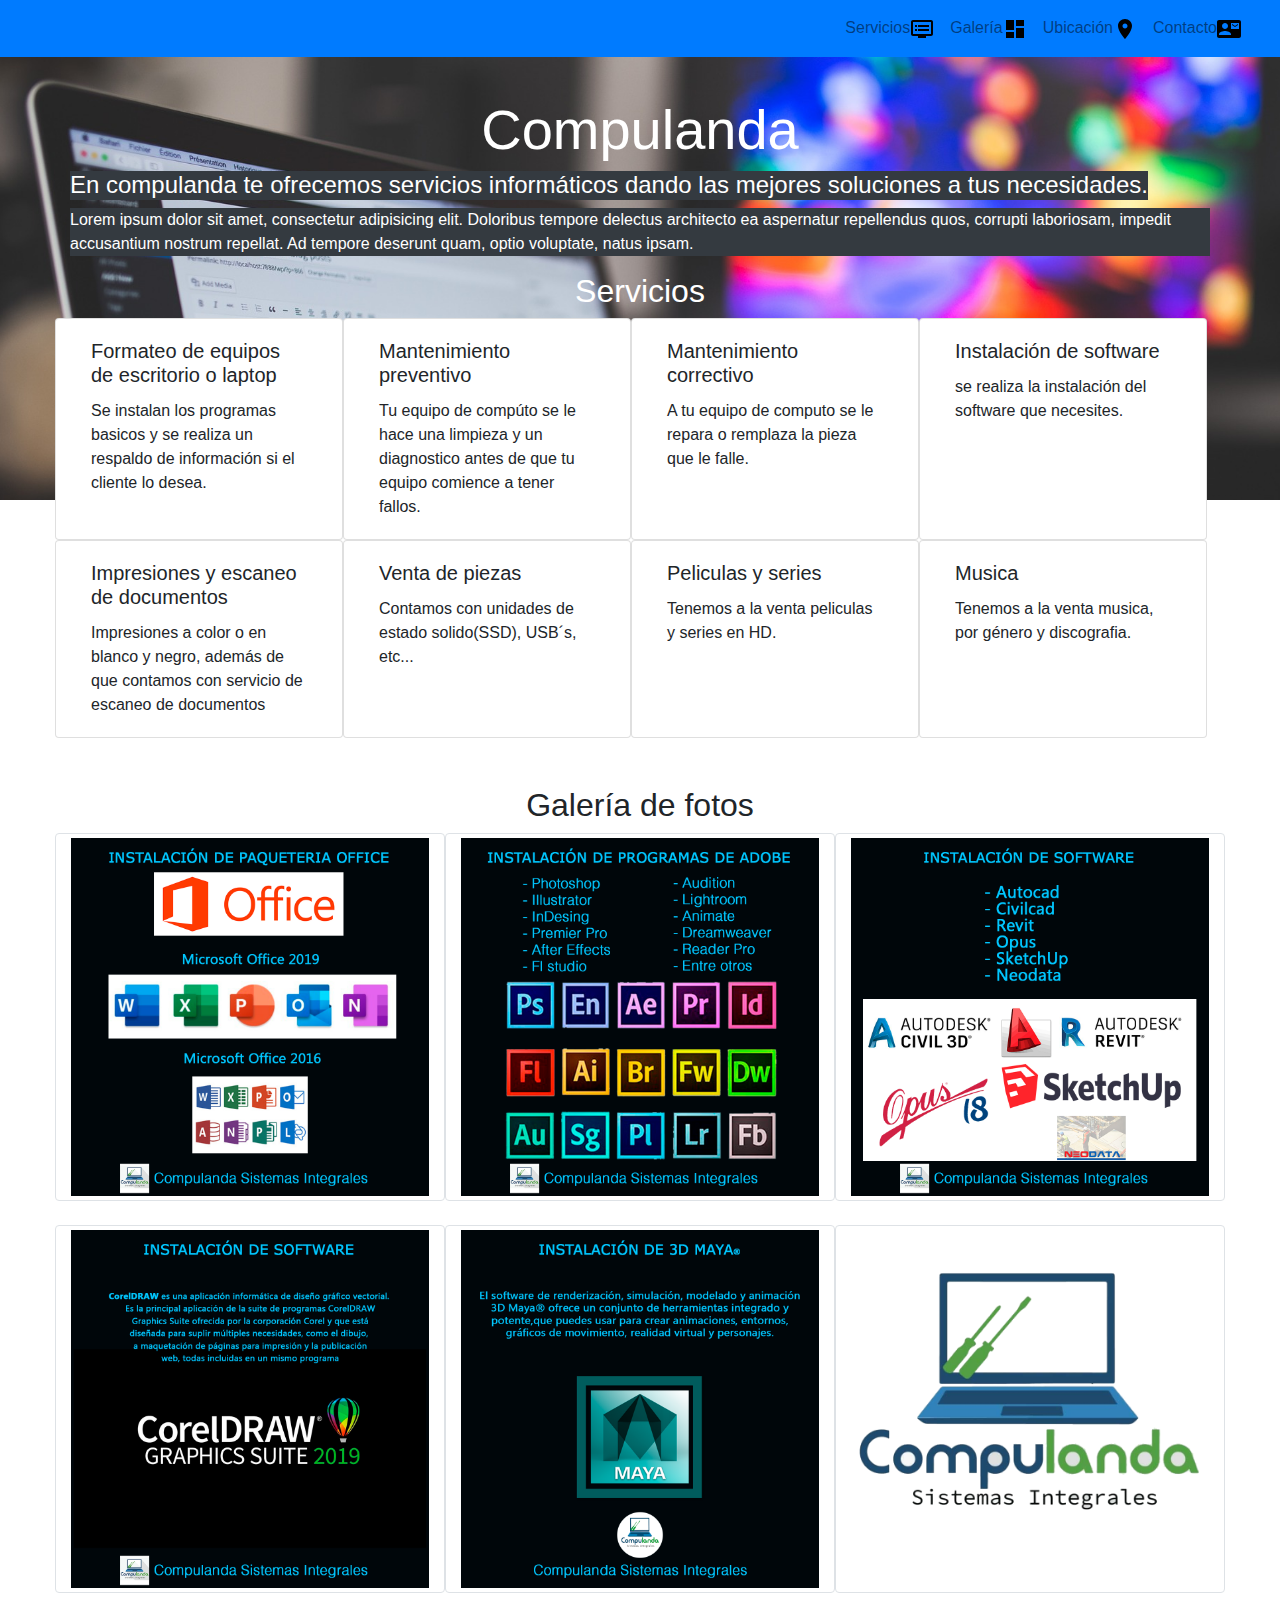
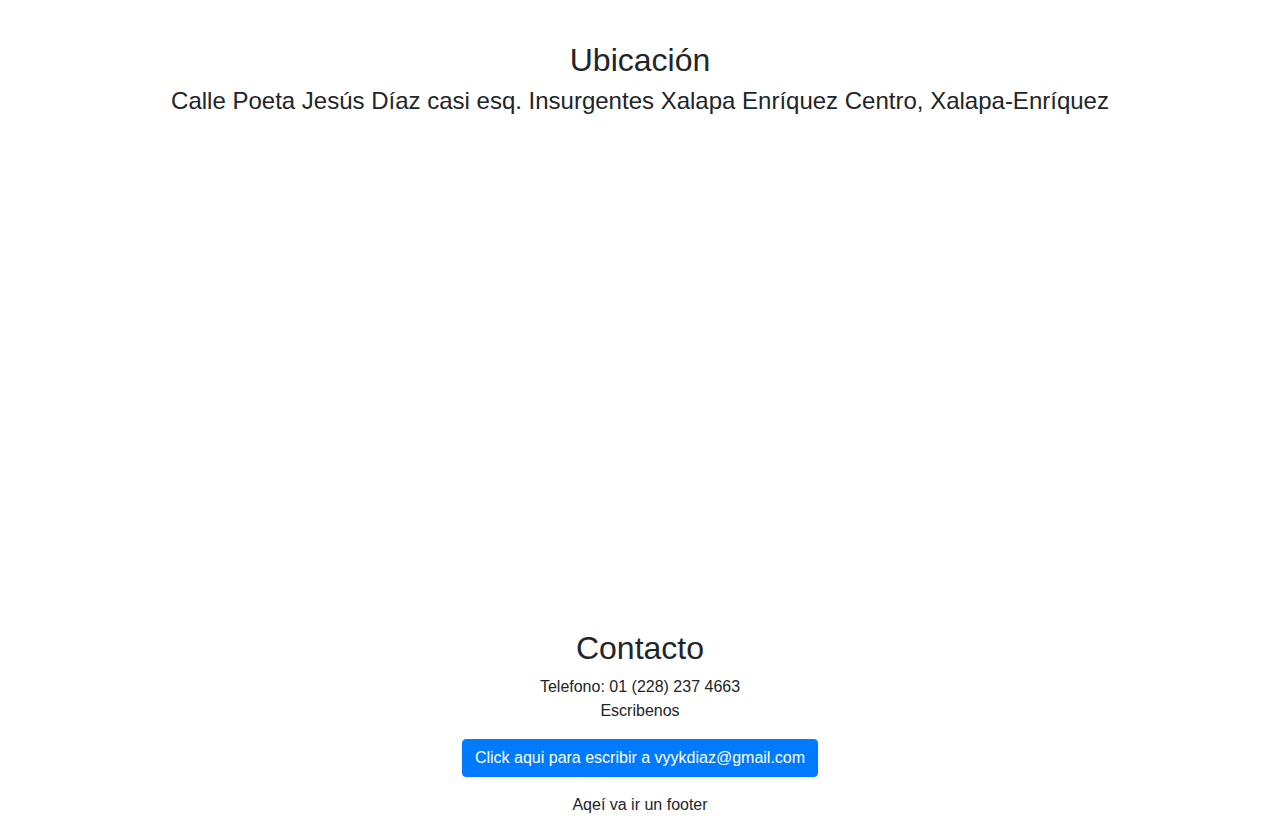
<file: index.html>
<!DOCTYPE html>
<html lang="es">
<head>
	<meta charset="UTF-8">
	<meta name="viewport" content="width=device-width, initial-scale=1, shrink-to-fit=no">
	  <!--Icono de tag-->
	  <link rel="shortcut icon" type="image/x-icon" href="img/favicon.ico">
	  <!-- FUENTES DE GOOGLE FONT
	  <link href="https://fonts.googleapis.com/css?family=Open+Sans:400,400i,700,700i" rel="stylesheet">-->
	  <link href="https://fonts.googleapis.com/css?family=Montserrat:300i,400,500,600i,700,700i,800,800i,900,900i" rel="stylesheet">
	  <!-- ARCHIVOS CSS BOOTSTRAP 4 -->
	  <link type="text/css" rel="stylesheet" href="css/bootstrap.min.css">
	  <link type="text/css" rel="stylesheet" href="css/style.css">
	<title>Compulanda</title>
</head>
<body>

<!--MENU DE NAVEGACIÓN DE LA PAGINA PRINCIPAL bg-light-->
<nav class="navbar navbar-expand-lg navbar-light bg-primary fixed-top">
    <div class="container-fluid">     
        
       <!--  <a href="https://www.segobver.gob.mx/" class="nav-link">
          <img class="img-fluid" src="images/segob/cinta.png" alt="" width="350" height="auto">
        </a> -->

      <button type="button" class="navbar-toggler" data-toggle="collapse"
      data-target="#menu-principal" aria-controls="menu-principal" aria-expanded="false"
      aria-label="Desplegar menú de navegación">
        <span class="navbar-toggler-icon"></span>
      </button>

    <div class="collapse navbar-collapse" id="menu-principal">
      <ul class="navbar-nav ml-auto">
      	<!--
        <li class="nav-item"><a href="index.html" class="nav-link text-center active">Inicio<span><img src="img/icons/home.svg" class=""></span></a></li>-->
        <li class="nav-item"><a href="#servicios" class="nav-link text-center">Servicios<span><img src="img/icons/compu.svg"></span></a></li>
        <li class="nav-item"><a href="#Galería" class="nav-link text-center">Galería<span><img src="img/icons/galeria.svg"></span></a></li>
        <!--####################################
        <li class="nav-item text-center">
          <div class="btn-group" role="group" aria-label="Button group with nested dropdown">
            <div class="btn-group" role="group">
              <button id="btnGroupDrop1" type="button" class="btn dropdown-toggle nav-link bg-light" data-toggle="dropdown" aria-haspopup="true" aria-expanded="false">
                Actualización <span><img src="images/vineta1.png"></span>
              </button>
              <div class="dropdown-menu text-center text-table" aria-labelledby="btnGroupDrop1">
                <a class="dropdown-item" href="http://www.diputados.gob.mx/" target="_blank">Cámara de Diputados</a>
                <a class="dropdown-item" href="http://www.senado.gob.mx/64/" target="_blank">Cámara de Senadores</a>
                <a class="dropdown-item" href="http://www.legisver.gob.mx/" target="_blank">Congreso del Estado</a>
                <a class="dropdown-item" href="https://www.dof.gob.mx/" target="_blank">Diario Oficial de la Federación</a>
                <a class="dropdown-item" href="">Semanario Judicial</a>
              </div>
            </div>
          </div>
        </li> -->
        <!--####################################
        <li class="nav-item"><a href="quienes_somos.html" class="nav-link text-center">¿Quiénes somos?<span><img src="img/icons/somos.svg"></span></a></li> -->
        <li class="nav-item"><a href="modernizacion.html" class="nav-link text-center">Ubicación<span><img src="img/icons/ubicacion.svg"></span></a></li>
        <li class="nav-item"><a href="directorio.html" class="nav-link text-center">Contacto<span><img src="img/icons/contacto.svg"></span></a></li>
      </ul>
    </div>

    </div>
  </nav>
<!--CONTENIDO-->
<div id="parallax-image">
<div class="container">

	<br><br><br><br>
	<h1 class="text-center text-white titulo-principal">Compulanda</h1>
	<div class="row">
		<h4 class="text-center text-white bg-dark">
			En compulanda te ofrecemos servicios informáticos dando las mejores soluciones a tus necesidades.
		</h4>
		<p class="text-white bg-dark">Lorem ipsum dolor sit amet, consectetur adipisicing elit. Doloribus tempore delectus architecto ea aspernatur repellendus quos, corrupti laboriosam, impedit accusantium nostrum repellat. Ad tempore deserunt quam, optio voluptate, natus ipsam.</p>
	</div>

	<!--SERVICIOS DE COMPULANDA---------------------------------------------------->
	<h2 class="text-center text-white">Servicios</h2>
	<div class="row">
		<div class="row">
			<!--#######################-->
			<div class="card col-12 col-md-3 col-sm-6" style="width: 18rem;">
			  <div class="card-body">
			    <h5 class="card-title">Formateo de equipos de escritorio o laptop</h5>
			    <!--<h6 class="card-subtitle mb-2 text-muted">Card subtitle</h6> -->
			    <p class="card-text text-left">Se instalan los programas basicos y se realiza un
			     respaldo de información si el cliente lo desea.</p>
			    <!--<a href="#" class="card-link">Card link</a>
			    <a href="#" class="card-link">Another link</a>-->
			  </div>
			</div>
			<!--########################-->
			<div class="card col-12 col-md-3 col-sm-6" style="width: 18rem;">
			  <div class="card-body">
			    <h5 class="card-title">Mantenimiento preventivo</h5>
			    <!--<h6 class="card-subtitle mb-2 text-muted">Card subtitle</h6>-->
			    <p class="card-text">
			    	Tu equipo de compúto se le hace una limpieza y un diagnostico
			    	antes de que tu equipo comience a tener fallos.
				</p>
			    <!--
			    <a href="#" class="card-link">Card link</a>
			    <a href="#" class="card-link">Another link</a> -->
			  </div>
			</div>
			<!--########################-->
			<div class="card col-12 col-md-3 col-sm-6" style="width: 18rem;">
			  <div class="card-body">
			    <h5 class="card-title">Mantenimiento correctivo</h5>
			    <p class="card-text">
					A tu equipo de computo se le repara o remplaza la
					pieza que le falle.
			    </p>
			  </div>
			</div>
			<!--########################-->
			<div class="card col-12 col-md-3 col-sm-6" style="width: 18rem;">
			  <div class="card-body">
			    <h5 class="card-title">Instalación de software</h5>
			    <p class="card-text">
			    	se realiza la instalación del software que necesites.
			    </p>
			  </div>
			</div>
		</div>
		<!--ROW DE SERVICIOS-->
		<br><br>
		<div class="row">
			<!--#######################-->
			<div class="card col-12 col-md-3 col-sm-6" style="width: 18rem;">
			  <div class="card-body">
			    <h5 class="card-title">Impresiones y escaneo de documentos</h5>
			    <p class="card-text text-left">Impresiones a color o en blanco y negro,
			     además de que contamos con servicio de escaneo de documentos</p>
			  </div>
			</div>
			<!--########################-->
			<div class="card col-12 col-md-3 col-sm-6" style="width: 18rem;">
			  <div class="card-body">
			    <h5 class="card-title">Venta de piezas</h5>
			    <p class="card-text">
			    	Contamos con unidades de estado solido(SSD), USB´s, etc...
				</p>
			  </div>
			</div>
			<!--########################-->
			<div class="card col-12 col-md-3 col-sm-6" style="width: 18rem;">
			  <div class="card-body">
			    <h5 class="card-title">Peliculas y series</h5>
			    <p class="card-text">
					Tenemos a la venta peliculas y series en HD.
			    </p>
			  </div>
			</div>
			<!--########################-->
			<div class="card col-12 col-md-3 col-sm-6" style="width: 18rem;">
			  <div class="card-body">
			    <h5 class="card-title">Musica</h5>
			    <p class="card-text">
			    	Tenemos a la venta musica, por género y discografia.
			    </p>
			  </div>
			</div>
		</div>
	</div>

	<!--GALERÍA DE FOTOS----------------------------------------------------------->
	<br><br>
	<h2 class="text-center">Galería de fotos</h2>
	<!--FILA PARA GALERÍA-->
	<div class="row">
		<div class="row">
			<img class="img-thumbnail col-12 col-sm-6 col-md-4" src="img/office.png" alt="Paqueteria de Office" height="400" width="350">
			<img class="img-thumbnail col-12 col-sm-6 col-md-4" src="img/adobe.png" alt="Paqueteria de Adobe" height="400" width="350">
			<img class="img-thumbnail col-12 col-sm-6 col-md-4" src="img/arquitectura.png" alt="Paqueteria de Adobe" height="400" width="350">
		</div>
	</div>
	<!--FILA PARA GALERÍ<A--><br>
	<div class="row">
		<div class="row">
			<img class="img-thumbnail col-12 col-sm-6 col-md-4" src="img/corel.png" alt="Software corel draw" height="400" width="350">
			<img class="img-thumbnail col-12 col-sm-6 col-md-4" src="img/maya.png" alt="Software maya" height="400" width="350">
			<img class="img-thumbnail col-12 col-sm-6 col-md-4" src="img/compulanda.png" alt="Pendiente" height="400" width="350">
		</div>
	</div>
	<!--UBICACIÓN------------------------------------------------------------------>
	<br><br>
	<h2 class="text-center">Ubicación</h2>
	<h4 class="text-center">Calle Poeta Jesús Díaz casi esq. Insurgentes Xalapa Enríquez Centro, Xalapa-Enríquez</h4>
	<div class="row">
		<div class="col-12">
		<iframe src="https://www.google.com/maps/embed?pb=!1m17!1m11!1m3!1d766.4829250725063!2d-96.91959999593675!3d19.53294998231917!2m2!1f0!2f0!3m2!1i1024!2i768!4f13.1!3m3!1m2!1s0x85db31ff9593a561%3A0x365a61e50d0b0f7!2sInsurgentes+%26+Calle+Poeta+Jes%C3%BAs+D%C3%ADaz%2C+Zona+Centro%2C+Centro%2C+91000+Xalapa-Enr%C3%ADquez%2C+Ver.!5e1!3m2!1ses-419!2smx!4v1563893580295!5m2!1ses-419!2smx" width="600" height="450" frameborder="0" style="border:0" allowfullscreen></iframe>
		</div>
		
	</div>
	<!--CONTACTO-->
	<br><br>
	<h2 class="text-center">Contacto</h2>
	<div>
        <p class="text-center">
        	Telefono: 01 (228) 237 4663 <br>
        	Escribenos
        </p>
        <p class="text-center">
        	<a href="mailto:vyykdiaz@gmail.com" class="btn btn-primary">
        		Click aqui para escribir a vyykdiaz@gmail.com
        	</a>
        </p>
	</div>


	<!--DIRECCIÓN-->
  <div class="container-fluid">
    <div class="row">
      <div class="col-md-12" align="center">
		<p>Aqeí va ir un footer</p>
      </div>
    </div>
  </div>

<!-- jQuery first, then Popper.js, then Bootstrap JS -->
<script src="js/jquery-3.3.1.min.js"></script>
<script src="js/popper.min.js"></script>
<script src="js/bootstrap.min.js"></script>

</div><!--CONTAINER-->
</div><!---PARALLAX->
</body>
</html>
</file>
<file: css/style.css>
/*#centrador{
  position: relative;
  width: 400px;
  height: 400px;
  background-color: red;
}*/

#imagen{
    position: absolute;
    width: 200px;
    /*width="200" height="200"*/
    height: 200px
    top: 0;
    left: 0;
    right: 0;
    bottom: 0;
    margin: auto;
}

.titulo-principal{
  font-size: 3.5rem;
}

#parallax-image{
  background-image: url("../img/back.jpg");
  height: 500px;
  margin-bottom: 50px;
  background-attachment: fixed;
  background-position: center;
  background-repeat: no-repeat;
  background-size: cover;
}
</file>
